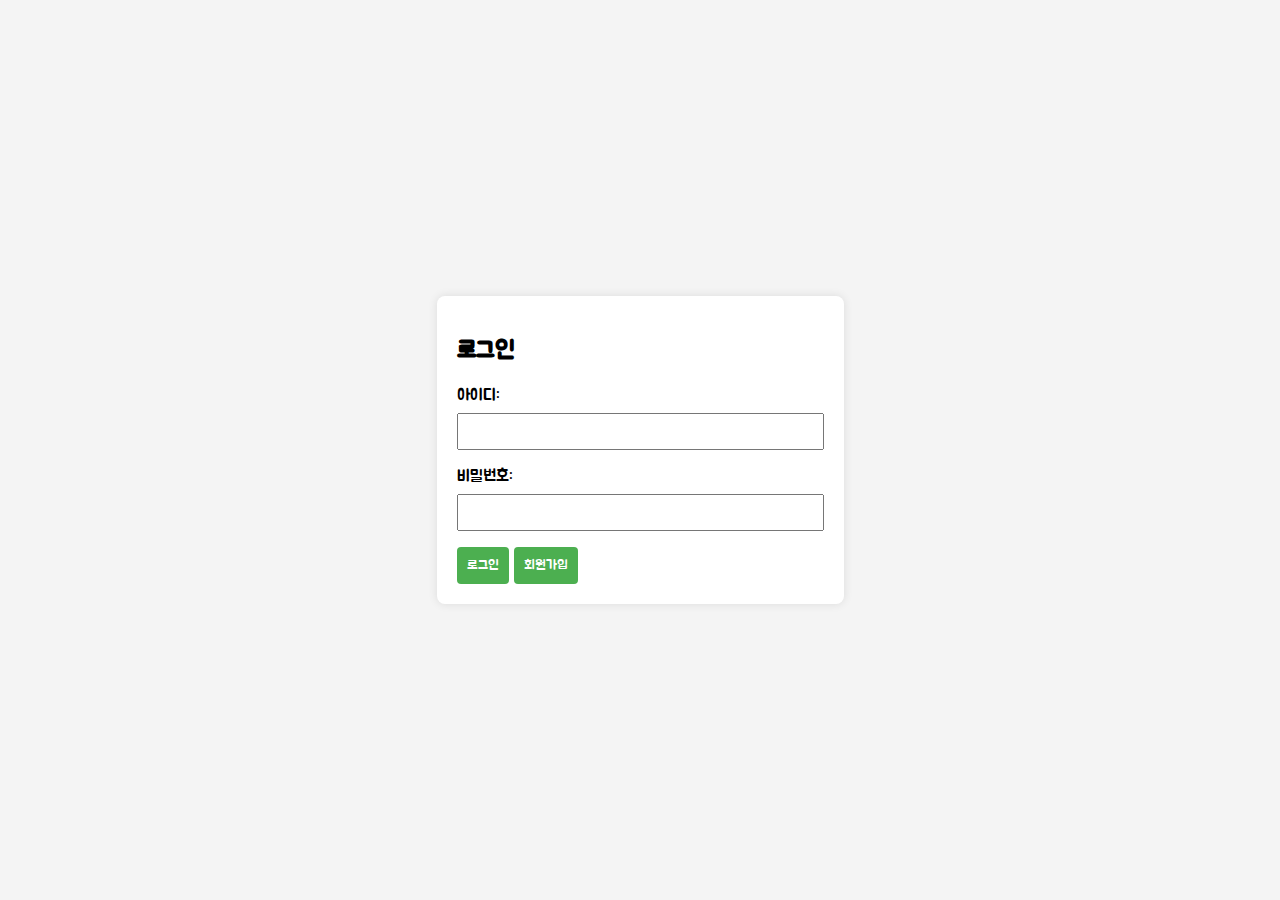
<file: src/main/resources/templates/index.html>
<!DOCTYPE html>
<html lang="en" xmlns:th="http://www.thymeleaf.org">
<head>
    <meta charset="UTF-8">
    <meta name="viewport" content="width=device-width, initial-scale=1.0">
    <link rel="preconnect" href="https://fonts.googleapis.com">
    <link rel="preconnect" href="https://fonts.gstatic.com" crossorigin>
    <link href="https://fonts.googleapis.com/css2?family=Jua&family=Karla:wght@300&display=swap" rel="stylesheet">
    <title>로그인</title>
    <!-- 추가적인 스타일시트 및 스크립트를 여기에 추가하세요 -->
    <style>
        *{
            font-family: 'Jua', sans-serif;
        }
        body {
            font-family: Arial, sans-serif;
            background-color: #f4f4f4;
            margin: 0;
            padding: 0;
            display: flex;
            align-items: center;
            justify-content: center;
            height: 100vh;
        }

        form {
            background-color: #fff;
            padding: 20px;
            border-radius: 8px;
            box-shadow: 0 0 10px rgba(0, 0, 0, 0.1);
        }

        label {
            display: block;
            margin-bottom: 8px;
        }

        input {
            width: 100%;
            padding: 8px;
            margin-bottom: 16px;
            box-sizing: border-box;
        }

        button {
            background-color: #4caf50;
            color: #fff;
            padding: 10px;
            border: none;
            border-radius: 4px;
            cursor: pointer;
        }

        button:hover {
            background-color: #45a049;
        }
    </style>
    <script th:inline="javascript">
        // 로그인 ID를 세션 스토리지에 저장하는 함수


        function saveLoginIdToSessionStorage() {
            // Thymeleaf 템플릿 엔진을 통해 로그인 ID를 가져오기
            /*<![CDATA[*/
            var loginId = document.getElementById("loginid").value;
            /*]]>*/
            // 세션 스토리지에 로그인 ID 저장
            sessionStorage.setItem('loginId', loginId);
        }

        // 페이지 로드 시 실행할 함수
        document.addEventListener('DOMContentLoaded', function () {
            // 저장된 로그인 ID가 있는 경우, 해당 ID를 입력란에 설정
            var storedLoginId = sessionStorage.getItem('loginId');
            if (storedLoginId) {
                document.getElementById('loginid').value = storedLoginId;
            }
        });

    </script>
</head>
<body>

<form th:action="@{/login}" th:object="${loginRequest}" method="post">
    <h2>로그인</h2>

    <label for="loginid">아이디:</label>
    <input type="text" id="loginid" th:field="*{id}" required>

    <label for="password">비밀번호:</label>
    <input type="password" id="password" th:field="*{password}" required>

    <button id="loginButton" onclick="saveLoginIdToSessionStorage()" type="submit">로그인</button>
    <button type="button" onclick="location.href='signup'">회원가입</button>
</form>

</body>
</html>
</file>
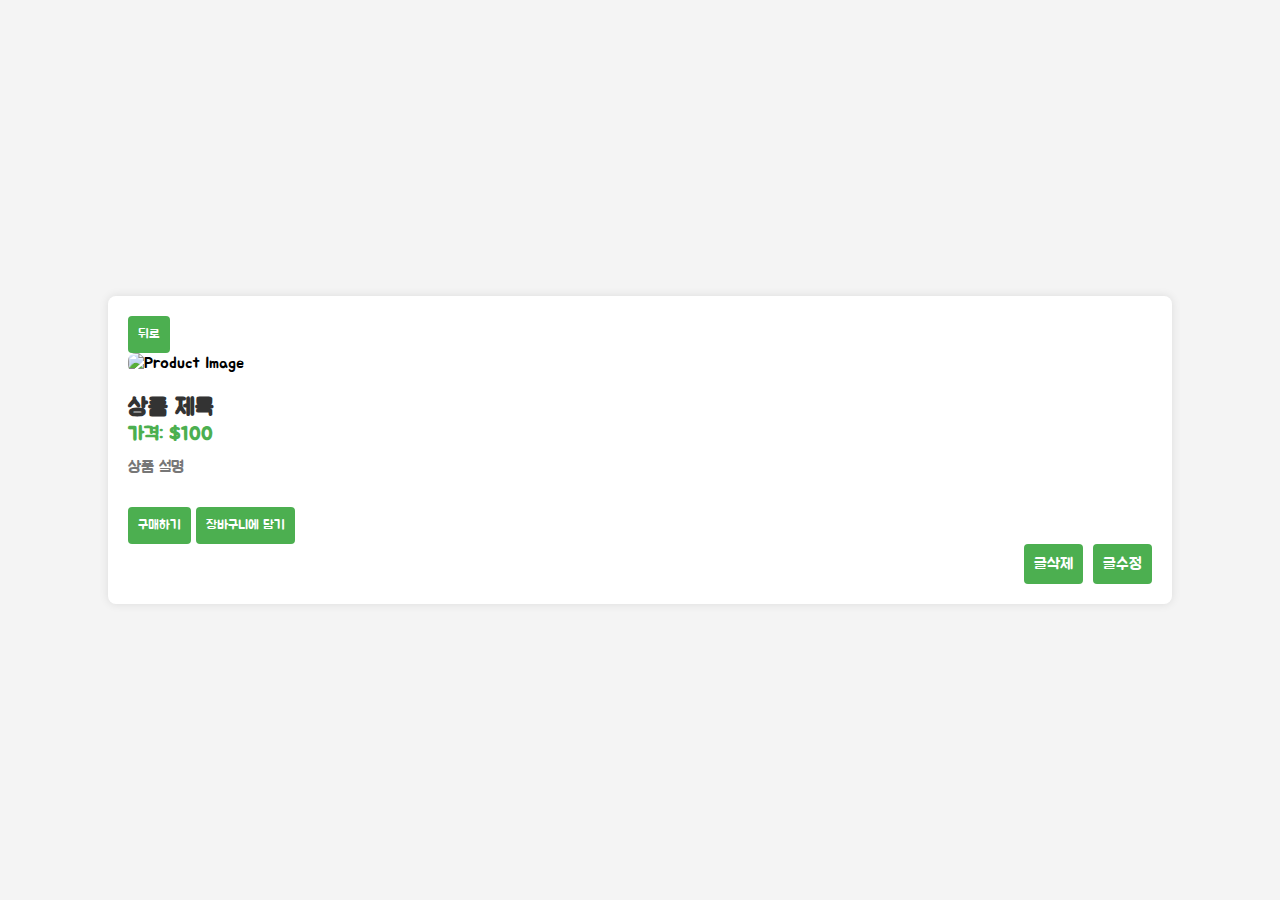
<file: src/main/resources/templates/pagedetail.html>
<!DOCTYPE html>
<html lang="en">
<head>
    <meta charset="UTF-8">
    <meta name="viewport" content="width=device-width, initial-scale=1.0">
    <link rel="preconnect" href="https://fonts.googleapis.com">
    <link rel="preconnect" href="https://fonts.gstatic.com" crossorigin>
    <link href="https://fonts.googleapis.com/css2?family=Jua&family=Karla:wght@300&display=swap" rel="stylesheet">
    <title>상품 상세 페이지</title>
    <!-- 추가적인 스타일시트 및 스크립트를 여기에 추가하세요 -->
    <style>
        *{
            font-family: 'Jua', sans-serif;
        }
        body {
            font-family: Arial, sans-serif;
            background-color: #f4f4f4;
            margin: 0;
            padding: 0;
            display: flex;
            flex-direction: column;
            align-items: center;
            justify-content: center;
            min-height: 100vh;
        }

        .product-details {
            background-color: #fff;
            padding: 20px;
            border-radius: 8px;
            box-shadow: 0 0 10px rgba(0, 0, 0, 0.1);
            width: 80%;
        }

        img {
            width: 100%;
            max-height: 300px;
            object-fit: cover;
            border-radius: 8px;
            margin-bottom: 20px;
            object-fit: contain;
        }

        h2, p {
            margin: 0;
        }

        h2 {
            color: #333;
        }

        p {
            color: #777;
            margin-bottom: 10px;
        }

        .price {
            color: #4caf50;
            font-size: 1.2em;
            font-weight: bold;
        }

        .description {
            margin-top: 20px;
            color: #555;
        }

        button {
            background-color: #4caf50;
            color: #fff;
            padding: 10px;
            border: none;
            border-radius: 4px;
            cursor: pointer;
        }

        #deleteButton, #updateButton{
            background-color: #4caf50;
            color: #fff;
            padding: 10px;
            border: none;
            border-radius: 4px;
            cursor: pointer;
            text-decoration: none;
            float: right;
        }
        #updateButton{
            float: right;
            margin-left: 10px;
        }

        #productupdate{
            float: right;
            margin-left: 10px;
        }

        button:hover {
            background-color: #45a049;
        }
        .pr_button{
            display: inline;
        }
    </style>
    <script>
        document.addEventListener('DOMContentLoaded', function () {
            // 저장된 로그인 ID가 있는 경우, 해당 ID를 입력란에 설정
            var postId = document.getElementById("postid").value;
            /*]]>*/
            // 세션 스토리지에 로그인 ID 저장
            sessionStorage.setItem('postId', postId);
        });

        var loginId = sessionStorage.getItem('loginId');

        // loginId를 폼 필드에 설정
        document.addEventListener('DOMContentLoaded', function() {
            // 여기에 스크립트 코드 작성
            document.getElementById('buyerId').value = loginId;
            document.getElementById('userId').value = loginId;
        });


    </script>
</head>
<body>

<div class="product-details">
    <div>
        <button type="button" onclick="location.href='/products'">뒤로</button>
    </div>
    <div th:each="imgUrl : ${image}">
        <img th:src="@{'/uploads/' + ${imgUrl.filePath}}" alt="Product Image"/>
    </div>
    <h2>상품 제목</h2>
    <p class="price" th:text="${'가격: ₩' + product.price}">가격: $100</p>
    <p th:text="${product.content}">상품 설명</p>
    <span id="productDate" th:text="${#temporals.format(product.date, 'yyyy-MM-dd HH:mm')}"></span>
    <br>
    <div>
        <form class="pr_button" th:action="@{'/trans/save/' + ${product.productid}}" th:object="${TransDto}" method="post">
            <input type="hidden" id="buyerId" th:field="*{buyerId}">
            <button>구매하기</button>
        </form>
        <form class="pr_button" th:action="@{'/wish/save/' + ${product.productid}}" th:object="${WishDto}" method="post">
            <input type="hidden" id="userId" th:field="*{userId}">
            <button>장바구니에 담기</button>
        </form>
    </div>
<!--    <button id="productupdate" type="button" onclick="location.href='update'">글수정</button>-->
    <a id="updateButton" th:href="@{/detail/update(id=${product.productid})}">글수정</a>
    <a id="deleteButton" th:href="@{/detail/delete(id=${product.productid})}" onclick="return confirm('정말 삭제하시겠습니까?')">글삭제</a>
</div>
</body>
</html>
</file>
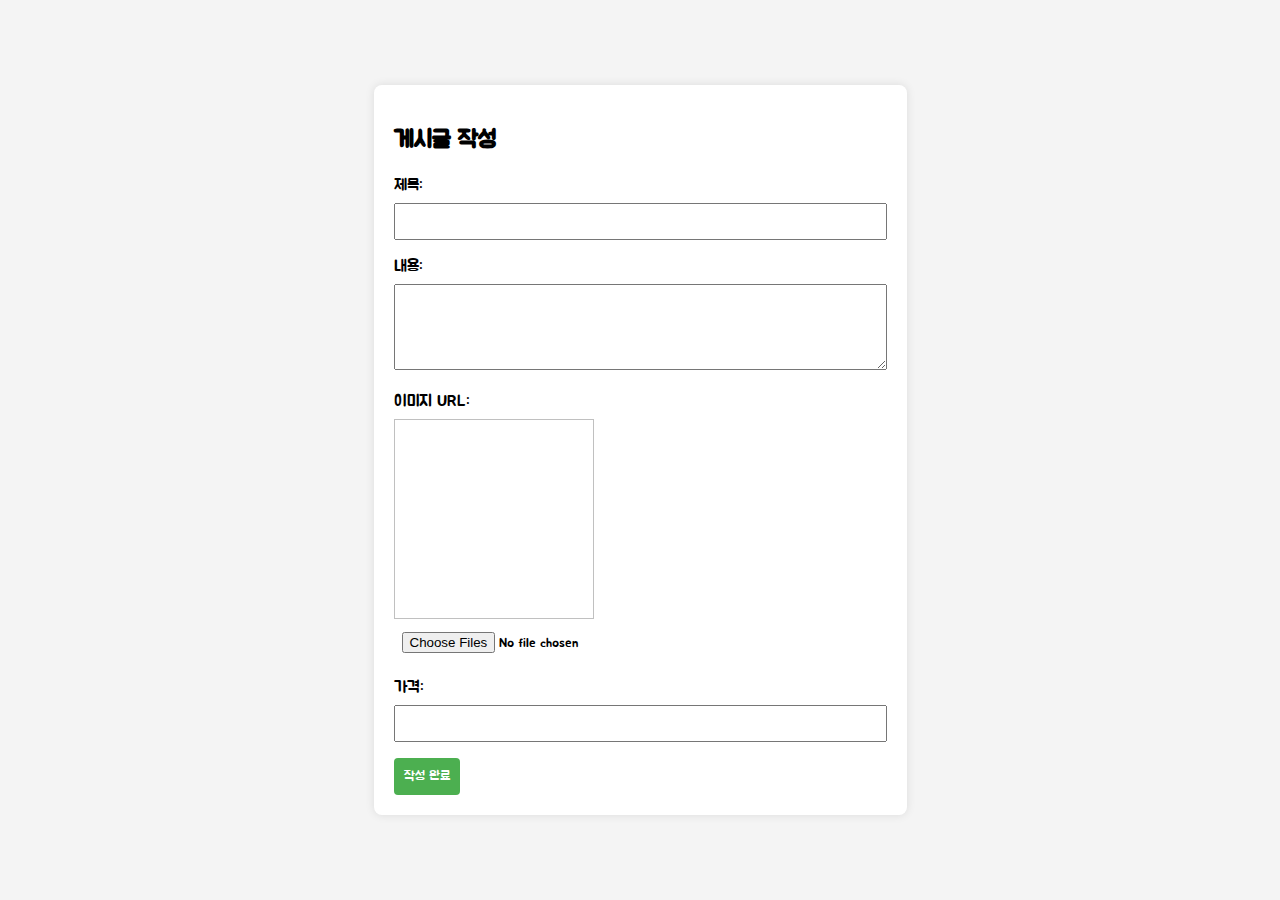
<file: src/main/resources/templates/pageupdate.html>
<!DOCTYPE html>
<html lang="en" xmlns:th="http://www.thymeleaf.org">
<head>
    <meta charset="UTF-8">
    <meta name="viewport" content="width=device-width, initial-scale=1.0">
    <link rel="preconnect" href="https://fonts.googleapis.com">
    <link rel="preconnect" href="https://fonts.gstatic.com" crossorigin>
    <link href="https://fonts.googleapis.com/css2?family=Jua&family=Karla:wght@300&display=swap" rel="stylesheet">
    <title>연근마켓 - 게시글 작성</title>
    <!-- 추가적인 스타일시트 및 스크립트를 여기에 추가하세요 -->
    <style>
        *{
            font-family: 'Jua', sans-serif;
        }
        body {
            font-family: Arial, sans-serif;
            background-color: #f4f4f4;
            margin: 0;
            padding: 0;
            display: flex;
            align-items: center;
            justify-content: center;
            height: 100vh;
        }

        form {
            background-color: #fff;
            padding: 20px;
            border-radius: 8px;
            box-shadow: 0 0 10px rgba(0, 0, 0, 0.1);
        }

        label {
            display: block;
            margin-bottom: 8px;
        }

        input,
        textarea {
            width: 100%;
            padding: 8px;
            margin-bottom: 16px;
            box-sizing: border-box;
        }

        button {
            background-color: #4caf50;
            color: #fff;
            padding: 10px;
            border: none;
            border-radius: 4px;
            cursor: pointer;
        }

        button:hover {
            background-color: #45a049;
        }

        img{
            width: 200px;
            height: 200px;
        }

        #content{
            height: 200px;
        }
    </style>
    <script>
        function readUrl(input){
            if (input.files && input.files[0]){
                var reader = new FileReader();
                reader.onload = function (e){
                    document.getElementById('preview').src = e.target.result;
                };
                reader.readAsDataURL(input.files[0]);
            }else{
                document.getElementById('preview').src="";
            }
        }

        // 세션 스토리지에서 loginId 읽어오기
        var loginId = sessionStorage.getItem('loginId');

        // loginId를 폼 필드에 설정
        document.addEventListener('DOMContentLoaded', function() {
            // 여기에 스크립트 코드 작성
            document.getElementById('loginIdField').value = loginId;
        });
    </script>
</head>
<body>

<form th:action="@{/detail/update}" th:object="${ProductDto}" method="post" enctype="multipart/form-data">
    <h2>게시글 작성</h2>

    <label for="title">제목:</label>
    <input type="text" th:field="*{title}" required>

    <label for="content">내용:</label>
    <textarea th:field="*{content}" rows="4" required></textarea>

    <label for="img">이미지 URL:</label>
    <img id="preview" />
    <input type="file" name="multipartFile" onchange="readUrl(this);" accept="image/*" multiple>

    <label for="price">가격:</label>
    <input type="number" th:field="*{price}" required>

    <input type="hidden" id="loginIdField" th:field="*{userid}" />
    <button class="btn-submit" type="submit">작성 완료</button>
</form>

</body>
</html>
</file>
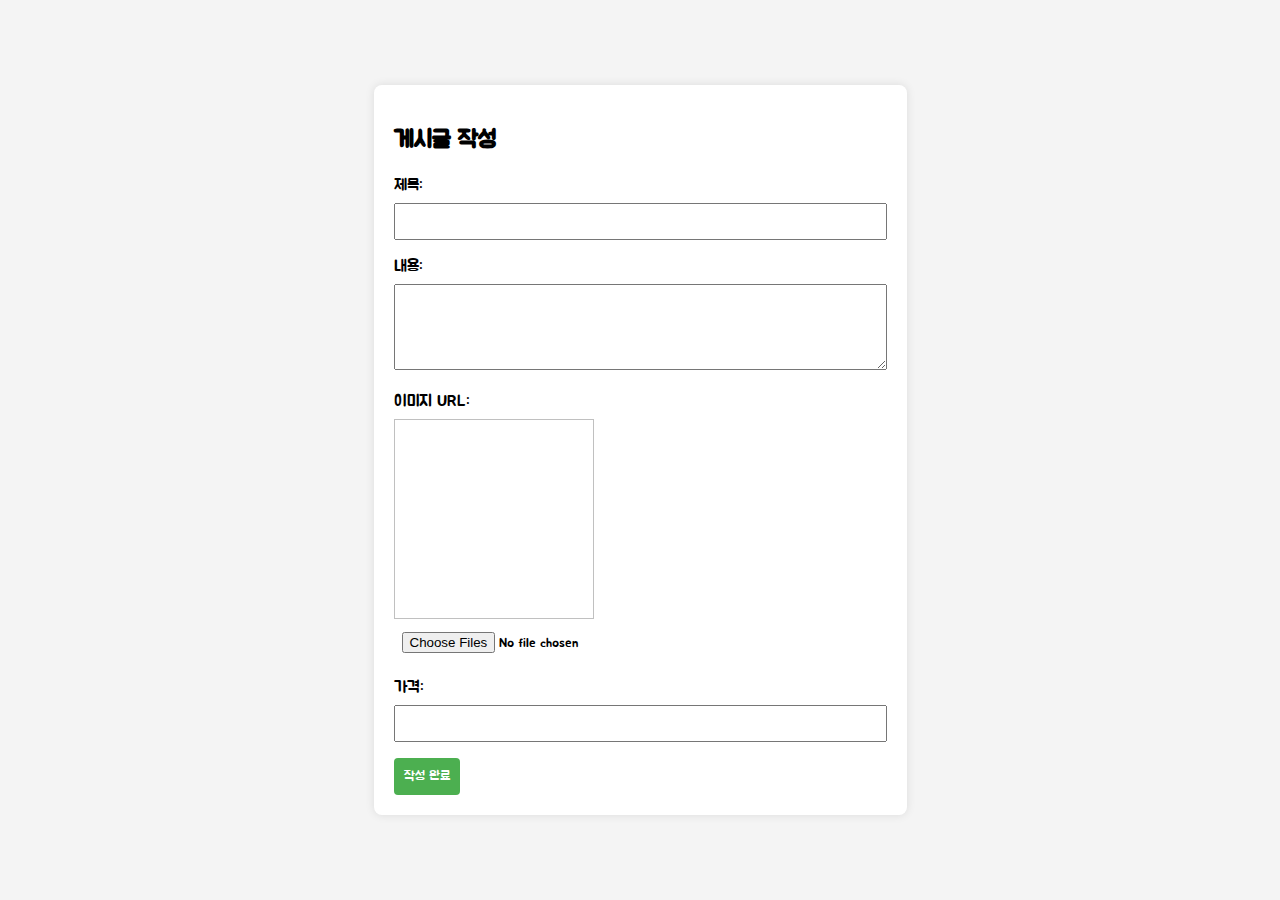
<file: src/main/resources/templates/pagewrite.html>
<!DOCTYPE html>
<html lang="en" xmlns:th="http://www.thymeleaf.org">
<head>
    <meta charset="UTF-8">
    <meta name="viewport" content="width=device-width, initial-scale=1.0">
    <link rel="preconnect" href="https://fonts.googleapis.com">
    <link rel="preconnect" href="https://fonts.gstatic.com" crossorigin>
    <link href="https://fonts.googleapis.com/css2?family=Jua&family=Karla:wght@300&display=swap" rel="stylesheet">
    <title>연근마켓 - 게시글 작성</title>
    <!-- 추가적인 스타일시트 및 스크립트를 여기에 추가하세요 -->
    <style>
        *{
            font-family: 'Jua', sans-serif;
        }
        body {
            font-family: Arial, sans-serif;
            background-color: #f4f4f4;
            margin: 0;
            padding: 0;
            display: flex;
            align-items: center;
            justify-content: center;
            height: 100vh;
        }

        form {
            background-color: #fff;
            padding: 20px;
            border-radius: 8px;
            box-shadow: 0 0 10px rgba(0, 0, 0, 0.1);
        }

        label {
            display: block;
            margin-bottom: 8px;
        }

        input,
        textarea {
            width: 100%;
            padding: 8px;
            margin-bottom: 16px;
            box-sizing: border-box;
        }

        button {
            background-color: #4caf50;
            color: #fff;
            padding: 10px;
            border: none;
            border-radius: 4px;
            cursor: pointer;
        }

        button:hover {
            background-color: #45a049;
        }

        img{
            width: 200px;
            height: 200px;
        }

        #content{
            height: 200px;
        }
    </style>
    <script>
        function readUrl(input){
            if (input.files && input.files[0]){
                var reader = new FileReader();
                reader.onload = function (e){
                    document.getElementById('preview').src = e.target.result;
                };
                reader.readAsDataURL(input.files[0]);
            }else{
                document.getElementById('preview').src="";
            }
        }

        // 세션 스토리지에서 loginId 읽어오기
        var loginId = sessionStorage.getItem('loginId');

        // loginId를 폼 필드에 설정
        document.addEventListener('DOMContentLoaded', function() {
            // 여기에 스크립트 코드 작성
            document.getElementById('loginIdField').value = loginId;
        });
    </script>
</head>
<body>

<form th:action="@{/save}" th:object="${ProductDto}" method="post" enctype="multipart/form-data">
    <h2>게시글 작성</h2>

    <label for="title">제목:</label>
    <input type="text" th:field="*{title}" required>

    <label for="content">내용:</label>
    <textarea th:field="*{content}" rows="4" required></textarea>

    <label for="img">이미지 URL:</label>
    <img id="preview" />
    <input type="file" name="multipartFile" onchange="readUrl(this);" accept="image/*" multiple>

    <label for="price">가격:</label>
    <input type="number" th:field="*{price}" required>

    <input type="hidden" id="loginIdField" th:field="*{userid}" />
    <button class="btn-submit" type="submit">작성 완료</button>
</form>

</body>
</html>
</file>
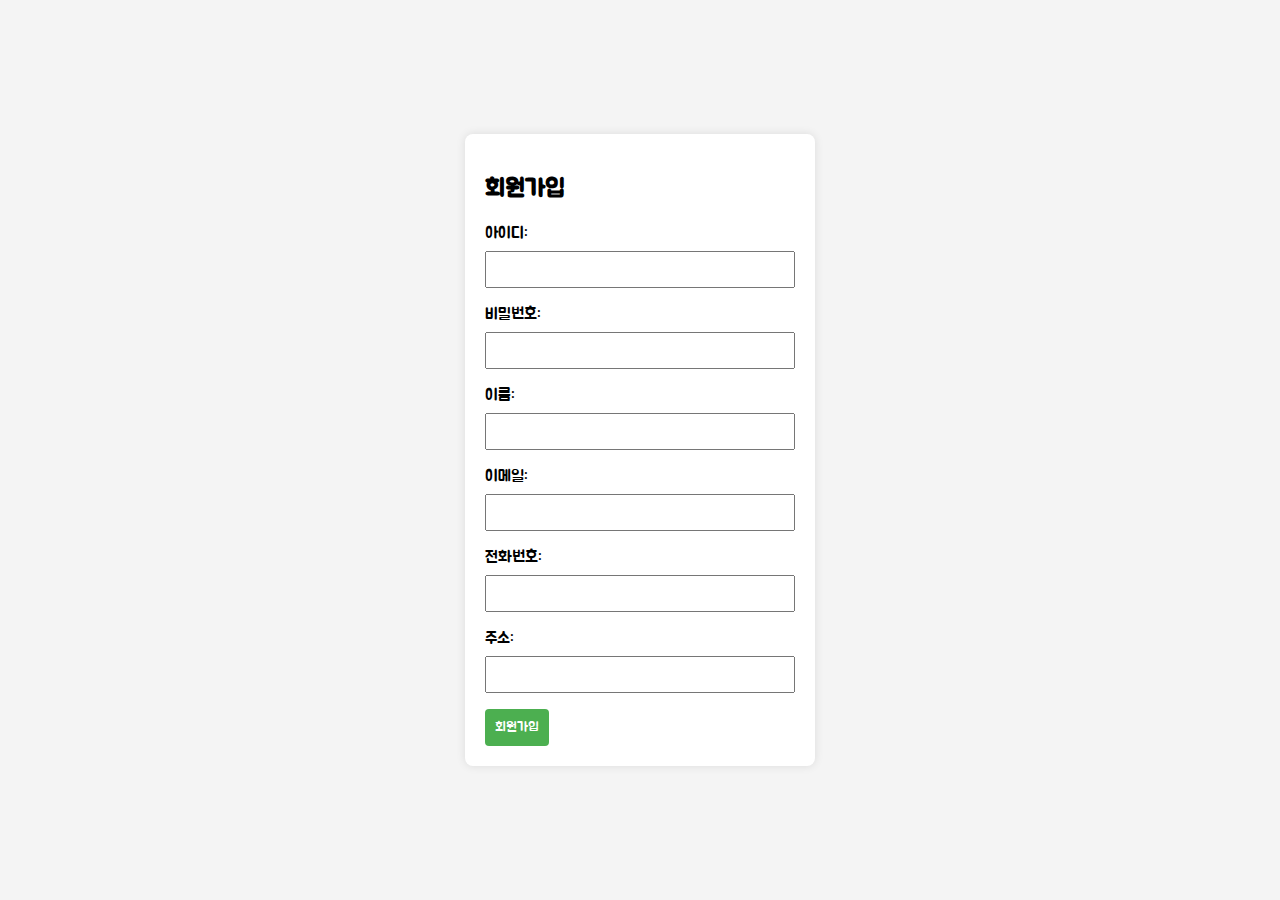
<file: src/main/resources/templates/signup.html>
<!DOCTYPE html>
<html lang="en" xmlns:th="http://www.thymeleaf.org">
<head>
    <meta charset="UTF-8">
    <meta name="viewport" content="width=device-width, initial-scale=1.0">
    <link rel="preconnect" href="https://fonts.googleapis.com">
    <link rel="preconnect" href="https://fonts.gstatic.com" crossorigin>
    <link href="https://fonts.googleapis.com/css2?family=Jua&family=Karla:wght@300&display=swap" rel="stylesheet">
    <title>회원가입</title>
    <!-- 추가적인 스타일시트 및 스크립트를 여기에 추가하세요 -->
    <style>
        *{
            font-family: 'Jua', sans-serif;
        }
        body {
            font-family: Arial, sans-serif;
            background-color: #f4f4f4;
            margin: 0;
            padding: 0;
            display: flex;
            align-items: center;
            justify-content: center;
            height: 100vh;
        }

        form {
            background-color: #fff;
            padding: 20px;
            border-radius: 8px;
            box-shadow: 0 0 10px rgba(0, 0, 0, 0.1);
        }

        label {
            display: block;
            margin-bottom: 8px;
        }

        input {
            width: 100%;
            padding: 8px;
            margin-bottom: 16px;
            box-sizing: border-box;
        }

        button {
            background-color: #4caf50;
            color: #fff;
            padding: 10px;
            border: none;
            border-radius: 4px;
            cursor: pointer;
        }

        button:hover {
            background-color: #45a049;
        }
    </style>
</head>
<body>

<form th:action="@{/signup}" th:object="${joinRequest}" method="post">
    <h2>회원가입</h2>

    <label for="loginid">아이디:</label>
    <input type="text" th:field="*{loginid}" required>

    <label for="password">비밀번호:</label>
    <input type="password" th:field="*{password}" required>

    <label for="name">이름: </label>
    <input type="text" th:field="*{name}" required>

    <label for="username">이메일: </label>
    <input type="text" th:field="*{email}" required>

    <label for="username">전화번호: </label>
    <input type="text" th:field="*{ph_num}" required>

    <label for="username">주소: </label>
    <input type="text" th:field="*{address}" required>


    <button class="btn-submit" type="submit">회원가입</button>
</form>

</body>
</html>
</file>
